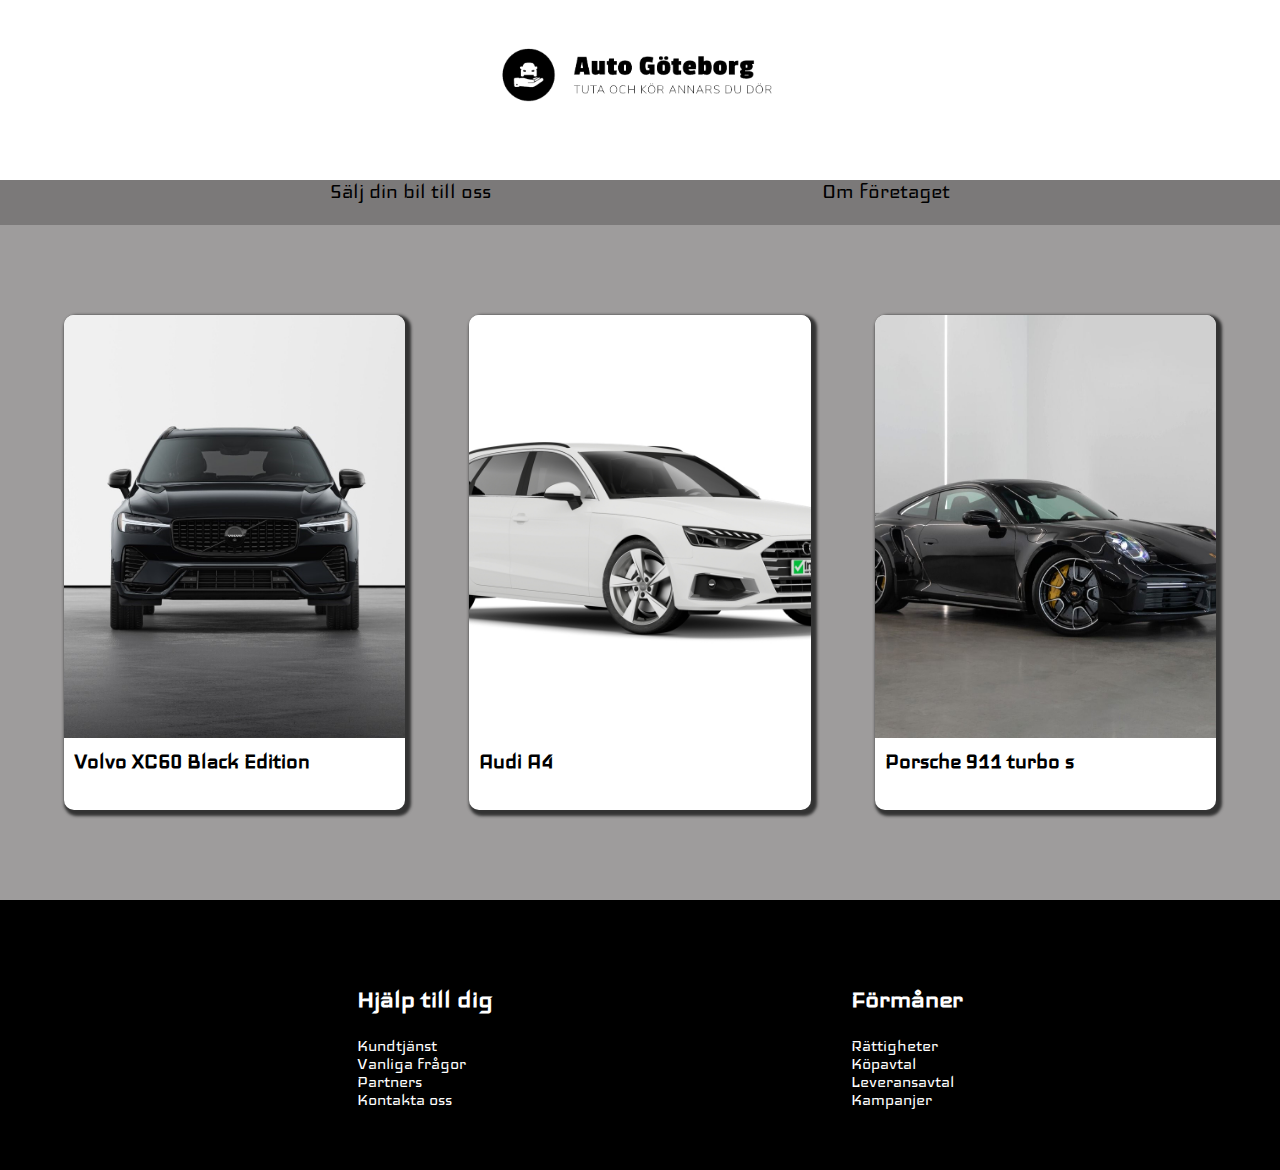
<file: index.html>
<!DOCTYPE html>
<html lang="sv">

<head>
  <meta charset="UTF-8">
  <meta name="viewport" content="width=device-width, initial-scale=1.0">
  <title>Auto Göteborg</title>
  <link href="https://fonts.googleapis.com/icon?family=Material+Icons" rel="stylesheet">
  <link rel="stylesheet" href="css/style.css">
</head>

<body>
  <nav class="menu">
    <ul class="list">
      <li><a href="skicka-in.html">Sälj din bil till oss</a></li>
      <li><a href="info.html">Om företaget</a></li>
    </ul>
  </nav>

  <div class="fade-layer"></div>

  <div class="wrapper">
    <nav class="nav2">
      <a class="nav-klick" href="skicka-in.html">Sälj din bil till oss</a>
      <a class="nav-klick" href="info.html">Om företaget</a>
    </nav>
    <div class="menu-button">
      <i class="material-icons">menu</i>
    </div>

    <header>
      <img class="logga" src="img/logga-bil2.png" alt="logga-bil2">
    </header>

    <section>

      <div class="bil">
        <a href="/car.html"><div id="bild1"></div></a>
        <a href="/car.html"><div class="text-bild"><h2>Volvo XC60 Black Edition</h2></div></a>
      </div>

      <div class="bil">
        <a href=""><div id="bild2"></div></a>
        <a href=""><div class="text-bild"><h2>Audi A4</h2></div></a>
      </div>

      <div class="bil">
        <a href=""><div id="bild3"></div></a>
        <a href=""><div class="text-bild"><h2>Porsche 911 turbo s</h2></div></a>
      </div>

    </section>

    <footer>
      <ul>
        <li><h2 class="footer-h2">Hjälp till dig</h2></li>
        <li><a class="a-footer" href="">Kundtjänst</a></li>
        <li><a class="a-footer" href="">Vanliga frågor</a></li>
        <li><a class="a-footer" href="">Partners</a></li>
        <li><a class="a-footer" href="">Kontakta oss</a></li>
      </ul>
      <ul>
        <li><h2 class="footer-h2">Förmåner</h2></li>
        <li><a class="a-footer" href="">Rättigheter</a></li>
        <li><a class="a-footer" href="">Köpavtal</a></li>
        <li><a class="a-footer" href="">Leveransavtal</a></li>
        <li><a class="a-footer" href="">Kampanjer</a></li>
      </ul>
      
    </footer>
  </div>


  <script src="js/java.js"></script>
</body>

</html>
</file>
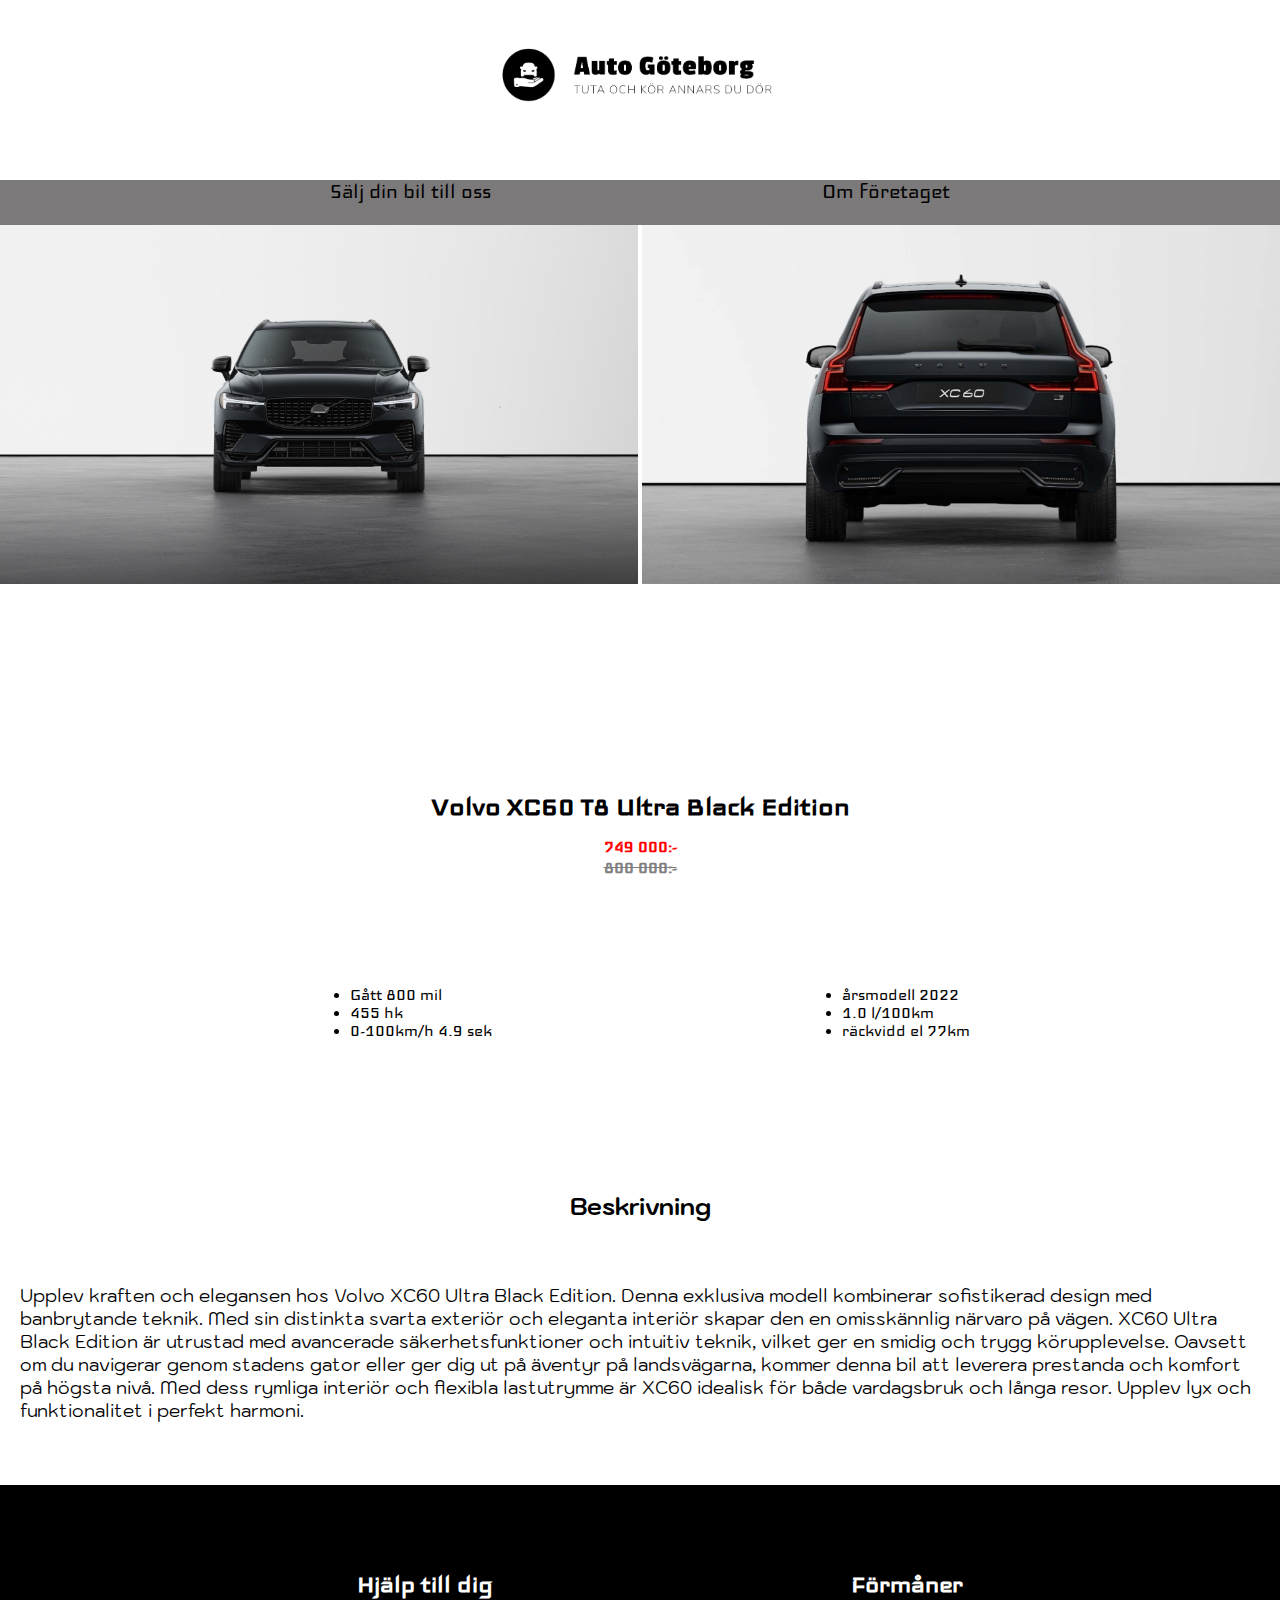
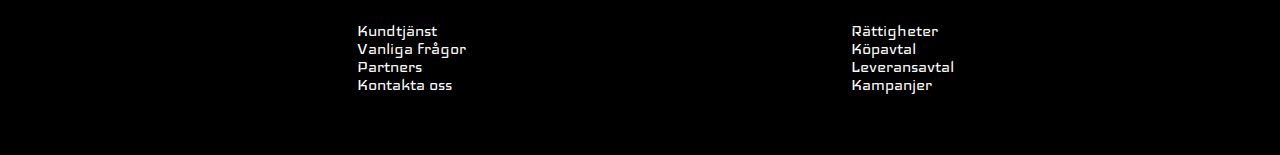
<file: car.html>
<!DOCTYPE html>
<html lang="en">

<head>
  <meta charset="UTF-8">
  <meta name="viewport" content="width=device-width, initial-scale=1.0">
  <title>Auto Göteborg</title>
  <link href="https://fonts.googleapis.com/icon?family=Material+Icons" rel="stylesheet">
  <link rel="stylesheet" href="css/style.css">
</head>

<body>
  <nav class="menu">
    <ul class="list">
      <li><a href="skicka-in.html">Sälj din bil till oss</a></li>
      <li><a href="/info.html">Om företaget</a></li>
    </ul>
  </nav>

  <div class="fade-layer"></div>

  <div class="wrapper2">
    <nav class="nav2">
      <a class="nav-klick" href="skicka-in.html">Sälj din bil till oss</a>
      <a class="nav-klick" href="info.html">Om företaget</a>
    </nav>
    <div class="menu-button">
      <i class="material-icons">menu</i>
    </div>

    <header>
      <a href="/index.html"><img class="logga" src="img/logga-bil2.png" alt="logga-bil2"></a>
    </header>
    <div class="bil-bild">
      <img id="xc60-bild" src="/img/xc60-black.jpg" alt="volvo xc60 black Edition front">
      <img id="xc60-bild2" src="/img/Volvo-XC60-2024-Black-Edition-09.jpg" alt="volvo xc60 black Edition back">
    </div>
    <section class="rubrik-bil">
      <h1 id="rubrik-bil-text">Volvo XC60 T8 Ultra Black Edition</h1>
      <h3 id="pris-nytt">749 000:-</h3>
      <h3 id="pris-gammalt">800 000:-</h3>
    </section>
    <section class="info-bil">
      <div>
        <ul>
          <li>Gått 800 mil</li>
          <li>455 hk</li>
          <li>0-100km/h 4.9 sek</li>
        </ul>
      </div>
      <div>
        <ul>
          <li>årsmodell 2022</li>
          <li>1.0 l/100km</li>
          <li>räckvidd el 77km</li>
        </ul>
      </div>
    </section>
    <section class="beskrivning-bil">
      <h2 class="rubrik-long-text">Beskrivning</h2>
      <p class="long-text">
      Upplev kraften och elegansen hos Volvo XC60 Ultra Black Edition. Denna exklusiva modell kombinerar sofistikerad design med banbrytande teknik. Med sin distinkta svarta exteriör och eleganta interiör skapar den en omisskännlig närvaro på vägen. XC60 Ultra Black Edition är utrustad med avancerade säkerhetsfunktioner och intuitiv teknik, vilket ger en smidig och trygg körupplevelse. Oavsett om du navigerar genom stadens gator eller ger dig ut på äventyr på landsvägarna, kommer denna bil att leverera prestanda och komfort på högsta nivå. Med dess rymliga interiör och flexibla lastutrymme är XC60 idealisk för både vardagsbruk och långa resor. Upplev lyx och funktionalitet i perfekt harmoni.
      </p></section>

    <footer>
      <ul>
        <li><h2 class="footer-h2">Hjälp till dig</h2></li>
        <li><a class="a-footer" href="">Kundtjänst</a></li>
        <li><a class="a-footer" href="">Vanliga frågor</a></li>
        <li><a class="a-footer" href="">Partners</a></li>
        <li><a class="a-footer" href="">Kontakta oss</a></li>
      </ul>
      <ul>
        <li><h2 class="footer-h2">Förmåner</h2></li>
        <li><a class="a-footer" href="">Rättigheter</a></li>
        <li><a class="a-footer" href="">Köpavtal</a></li>
        <li><a class="a-footer" href="">Leveransavtal</a></li>
        <li><a class="a-footer" href="">Kampanjer</a></li>
      </ul>
    </footer>
  </div>


  <script src="js/java.js"></script>
</body>

</html>
</file>
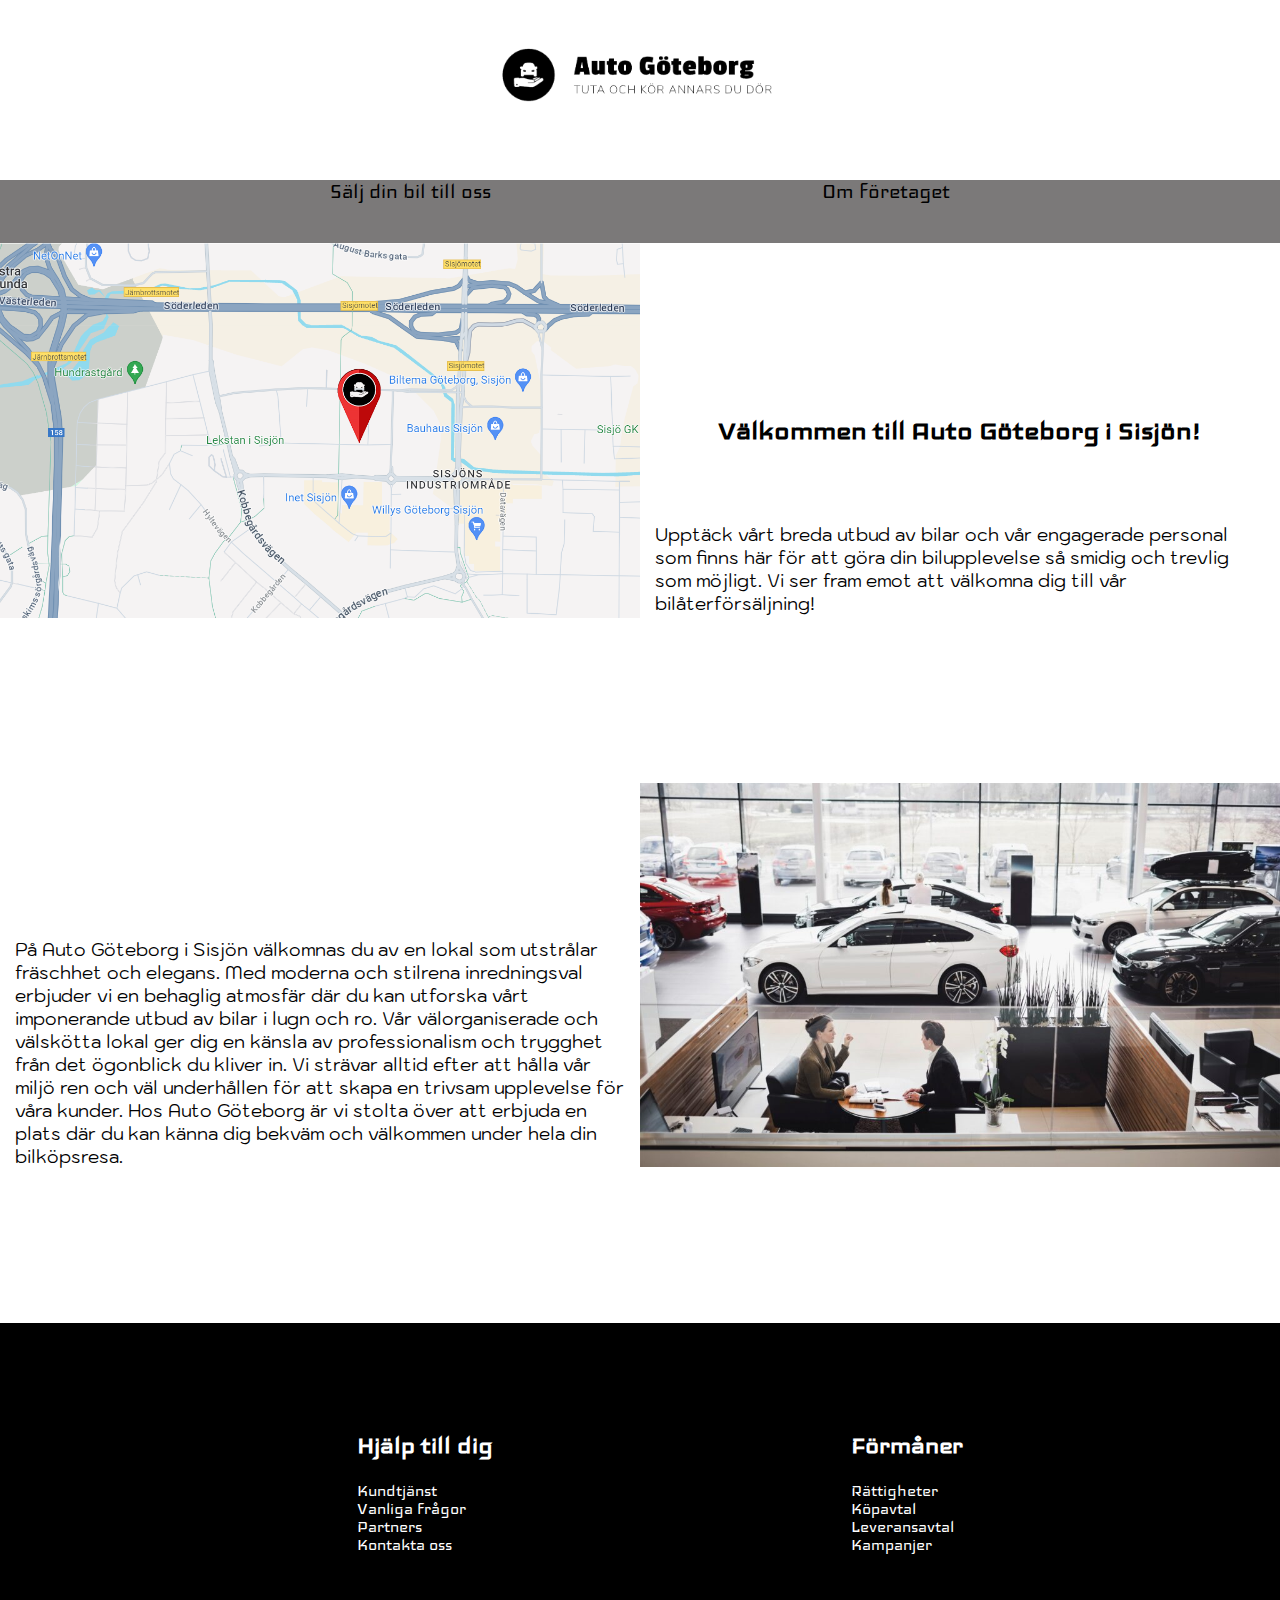
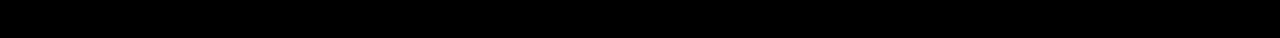
<file: info.html>
<!DOCTYPE html>
<html lang="en">

<head>
  <meta charset="UTF-8">
  <meta name="viewport" content="width=device-width, initial-scale=1.0">
  <title>Auto Göteborg</title>
  <link href="https://fonts.googleapis.com/icon?family=Material+Icons" rel="stylesheet">
  <link rel="stylesheet" href="css/style.css">
</head>

<body>
  <nav class="menu">
    <ul class="list">
      <li><a href="skicka-in.html">Sälj din bil till oss</a></li>
      <li><a href="">Om företaget</a></li>
    </ul>
  </nav>

  <div class="fade-layer"></div>

  <div class="wrapper3">
    <nav class="nav2">
      <a class="nav-klick" href="skicka-in.html">Sälj din bil till oss</a>
      <a class="nav-klick" href="">Om företaget</a>
    </nav>
    <div class="menu-button">
      <i class="material-icons">menu</i>
    </div>

    <header>
      <a href="/index.html"><img class="logga" src="img/logga-bil2.png" alt="logga-bil2"></a>
    </header>

    <div id="foretaget-bild"><img id="karta" src="img/karta-markering.png" alt="karta"></div>
    <section id="om-foretaget">
      <h1>Välkommen till Auto Göteborg i Sisjön!</h1> 
      <p id="text-info" class="long-text">Upptäck vårt breda utbud av bilar och vår engagerade personal som finns här för att göra din bilupplevelse så smidig och trevlig som möjligt. Vi ser fram emot att välkomna dig till vår bilåterförsäljning!</p>
    </section>
    <section id="lokal-info">
      <p class="long-text">
        På Auto Göteborg i Sisjön välkomnas du av en lokal som utstrålar fräschhet och elegans. Med moderna och stilrena inredningsval erbjuder vi en behaglig atmosfär där du kan utforska vårt imponerande utbud av bilar i lugn och ro. Vår välorganiserade och välskötta lokal ger dig en känsla av professionalism och trygghet från det ögonblick du kliver in. Vi strävar alltid efter att hålla vår miljö ren och väl underhållen för att skapa en trivsam upplevelse för våra kunder. Hos Auto Göteborg är vi stolta över att erbjuda en plats där du kan känna dig bekväm och välkommen under hela din bilköpsresa.</p>
    </section>
    <div id="lokal-bild"><img id="bilhandlare" src="img/bilhandlare.jpg" alt="lokal"></div>

    <footer>
      <ul>
        <li><h2 class="footer-h2">Hjälp till dig</h2></li>
        <li><a class="a-footer" href="">Kundtjänst</a></li>
        <li><a class="a-footer" href="">Vanliga frågor</a></li>
        <li><a class="a-footer" href="">Partners</a></li>
        <li><a class="a-footer" href="">Kontakta oss</a></li>
      </ul>
      <ul>
        <li><h2 class="footer-h2">Förmåner</h2></li>
        <li><a class="a-footer" href="">Rättigheter</a></li>
        <li><a class="a-footer" href="">Köpavtal</a></li>
        <li><a class="a-footer" href="">Leveransavtal</a></li>
        <li><a class="a-footer" href="">Kampanjer</a></li>
      </ul>
    </footer>
  </div>


  <script src="js/java.js"></script>
</body>

</html>
</file>
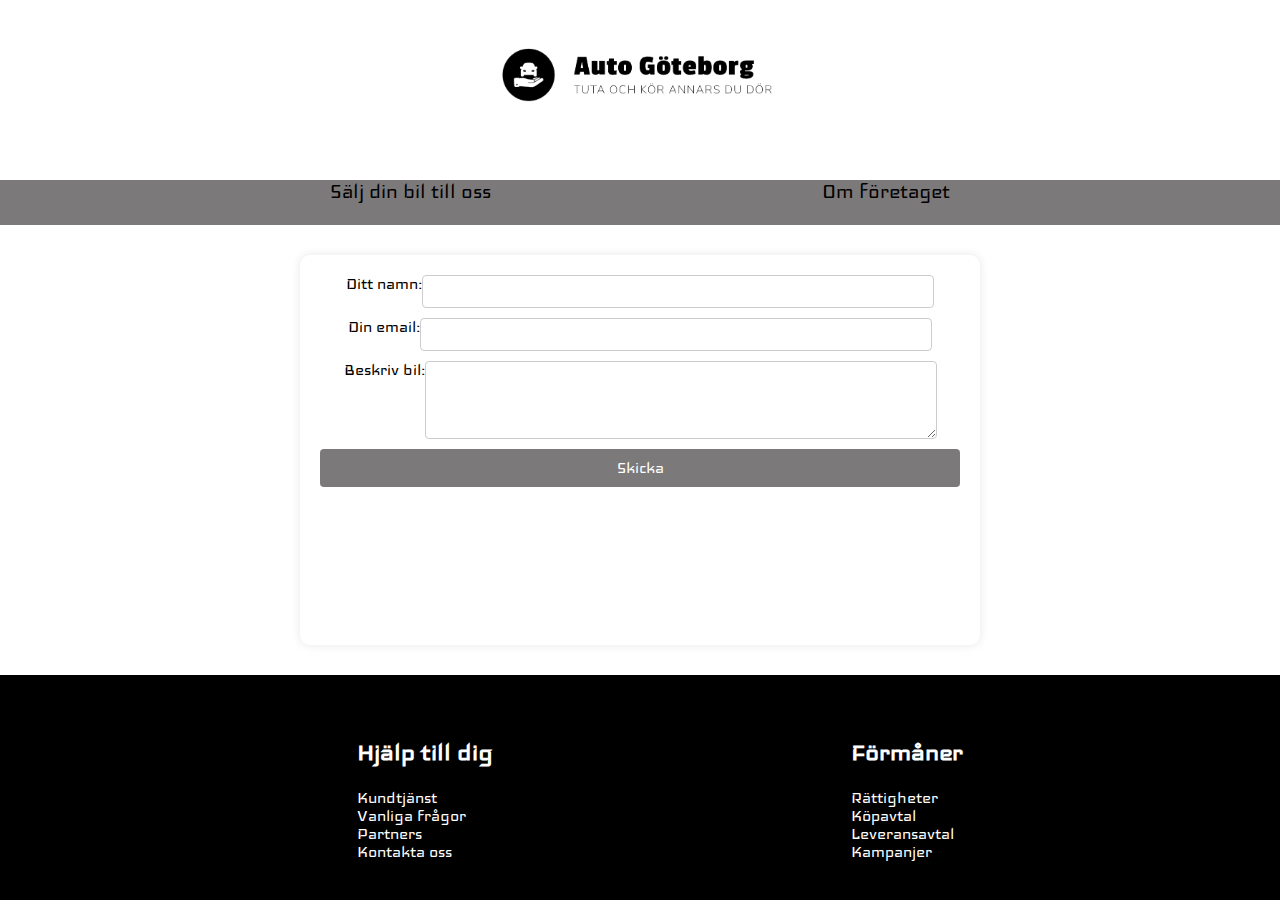
<file: skicka-in.html>
<!DOCTYPE html>
<html lang="en">

<head>
  <meta charset="UTF-8">
  <meta name="viewport" content="width=device-width, initial-scale=1.0">
  <title>Auto Göteborg</title>
  <link href="https://fonts.googleapis.com/icon?family=Material+Icons" rel="stylesheet">
  <link rel="stylesheet" href="css/style.css">
</head>

<body>
  <nav class="menu">
    <ul class="list">
      <li><a href="">Sälj din bil till oss</a></li>
      <li><a href="info.html">Om företaget</a></li>
    </ul>
  </nav>

  <div class="fade-layer"></div>

  <div class="wrapper4">
    <nav class="nav2">
      <a class="nav-klick" href="">Sälj din bil till oss</a>
      <a class="nav-klick" href="info.html">Om företaget</a>
    </nav>
    <div class="menu-button">
      <i class="material-icons">menu</i>
    </div>

    <header>
      <a href="/index.html"><img class="logga" src="img/logga-bil2.png" alt="logga-bil2"></a>
    </header>


    <div class="container">
      <form id="contactForm">
        <div class="form-group">
          <label for="name">Ditt namn:</label>
          <input type="text" id="name" name="name" required>
        </div>
        <div class="form-group">
          <label for="email">Din email:</label>
          <input type="email" id="email" name="email" required>
        </div>
        <div class="form-group">
          <label for="message">Beskriv bil:</label>
          <textarea id="message" name="message" rows="4" required></textarea>
        </div>
        <button type="submit" id="su">Skicka</button> <!-- Changed from <sendbutton> -->
      </form>
      <div id="response"></div>
    </div>



    <footer>
      <ul>
        <li><h2 class="footer-h2">Hjälp till dig</h2></li>
        <li><a class="a-footer" href="">Kundtjänst</a></li>
        <li><a class="a-footer" href="">Vanliga frågor</a></li>
        <li><a class="a-footer" href="">Partners</a></li>
        <li><a class="a-footer" href="">Kontakta oss</a></li>
      </ul>
      <ul>
        <li><h2 class="footer-h2">Förmåner</h2></li>
        <li><a class="a-footer" href="">Rättigheter</a></li>
        <li><a class="a-footer" href="">Köpavtal</a></li>
        <li><a class="a-footer" href="">Leveransavtal</a></li>
        <li><a class="a-footer" href="">Kampanjer</a></li>
      </ul>
    </footer>
  </div>


  <script src="js/java.js"></script>
</body>

</html>
</file>
<file: css/style.css>
@import url('https://fonts.googleapis.com/css2?family=Iceland&family=swap');
@import url("https://fonts.googleapis.com/css2?family=Kodchasan:ital,wght@0,200;0,300;0,400;0,500;0,600;0,700;1,200;1,300;1,400;1,500;1,600;1,700&display=swap");

body {
    margin: 0;
    padding: 0;

}

.menu {
    height: 100vh;
    width: 45vw;
    background: white;
    position: fixed;
    top: 0;
    left: -90vw;
    transition: left 0.3s;
    box-shadow: 10px 0px 21px -10px rgba(0, 0, 0, 0.75);
    z-index: 10;
}

.menu-button {
    cursor: pointer;
    display: inline;
}

.menu-button i.material-icons {
    font-size: 6rem;
}

.show {
    left: 0;
}

.fade-layer {
    position: fixed;
    top: 0;
    left: 0;
    right: 0;
    bottom: 0;
    background-color: rgba(0, 0, 0, 0.5);
    display: none;
    z-index: 5;
}

.fade-layer.visible {
    display: block;
}

@media screen and (max-width: 768px) {
    .wrapper {
        display: grid;
        grid-template-areas:
            'nv hd'
            'sc sc'
            'ft ft';
        height: 280vh;
        width: 100vw;
        margin: 0;
        grid-template-columns: 15fr 85fr;
        grid-template-rows: 10fr 230fr 40fr;
    }

    .wrapper2 {
        display: grid;
        grid-template-areas:
            'nv hd'
            'bb bb'
            'sc1 sc1'
            'sc2 sc2'
            'sc3 sc3'
            'ft ft';
        height: 195vh;
        width: 100vw;
        margin: 0;
        grid-template-columns: 15fr 85fr;
        grid-template-rows: 10fr 45fr 5fr 10fr 25fr 40fr;
    }

    .wrapper3 {
        display: grid;
        grid-template-areas:
            'nv hd'
            'db1 db1'
            'scf scf'
            'db2 db2'
            'scl scl'
            'ft ft';
        height: 170vh;
        width: 100vw;
        margin: 0;
        grid-template-columns: 15fr 85fr;
        grid-template-rows: 10fr 30fr 30fr 30fr 30fr 40fr;
    }

    #foretaget-bild {
        grid-area: db1;
        margin: 0px;
        display: flex;
        justify-content: space-around
    }

    #karta {
        height: 295px;

    }

    #om-foretaget {
        grid-area: scf;
        background-color: white;
        margin: 15px;
        display: flex;
        flex-direction: column;
    }

    #text-info {}

    #lokal-info {
        grid-area: scl;
        background-color: white;
        margin: 15px;
    }

    #lokal-bild {
        grid-area: db2;
        display: flex;
        justify-content: center;
    }

    #bilhandlare {
        height: 300px;
    }

    .form-group {
        display: flex;
        justify-content: center;
    }

    #response {
        display: flex;
        justify-content: space-evenly;
    }

    .bil-bild {
        grid-area: bb;
        background-color: white;

    }

    #xc60-bild {
        height: 280px;
    }
    #xc60-bild2{
        height: 280px;
    }

    .rubrik-bil {
        grid-area: sc1;
        background-color: white;
    }

    #rubrik-bil-text {
        font-size: x-large;
    }

    .info-bil {
        grid-area: sc2;
        background-color: white;
        display: flex;
        flex-direction: row;
    }

    .beskrivning-bil {
        grid-area: sc3;
        background-color: white;
        margin: 10px;
    }

    .menu-button {
        grid-area: nv;
        background-color: white;
    }

    header {
        grid-area: hd;
        background-color: white;
    }

    section {
        grid-area: sc;
        background-color: rgb(158, 156, 156);
        display: flex;
        justify-content: space-evenly;
        flex-direction: column;
        align-items: center;
    }

    .bil {
        background-color: white;
        height: 60vh;
        width: 90vw;
        border-radius: 10px;
        box-shadow: 3px 3px 3px 3px #333333;
    }

    #bild1 {
        background-image: url(../img/xc60-black.jpg);
        background-size: cover;
        background-position: center;
        height: 50vh;
        width: 90vw;
        border-radius: 10px 10px 0px 0px;
    }

    .text {
        background-color: white;
        height: 10vh;
        width: 90vw;
        display: flex;
        align-items: flex-end;
        justify-content: center;
        border-radius: 0px 0px 10px 10px;
    }

    h2 {
        color: black;
    }

    #bild2 {
        background-image: url(../img/audi-a4.jpg);
        background-size: cover;
        background-position: center;
        height: 50vh;
        width: 90vw;
        border-radius: 10px 10px 0px 0px;
    }

    #bild3 {
        background-image: url(../img/porshe-911.jpg);
        background-size: cover;
        background-position: center;
        height: 50vh;
        width: 90vw;
        border-radius: 10px 10px 0px 0px;
    }

    footer {
        grid-area: ft;
        background-color: rgb(0, 0, 0);
        display: flex;
        justify-content: space-evenly;
        align-items: center;
    }

    .nav2 {
        display: none;
    }

    .logga {
        height: 100px;
        margin-left: 30px;
    }

    .wrapper4 {
        display: grid;
        grid-template-areas:
            'nv hd'
            'fr fr'
            'ft ft';
        height: 100vh;
        width: 100vw;
        margin: 0;
        grid-template-columns: 15fr 85fr;
        grid-template-rows: 10fr 60fr 30fr;
    }

    label {
        display: block;
        margin-top: 30px;
    }

    input[type="text"],
    input[type="email"],

    .container {
        grid-area: fr;
        width: 80vw;
        margin: 30px auto;
        padding: 20px;
        background-color: white;
        border-radius: 5px;
        box-shadow: 0 0 10px rgba(0, 0, 0, 0.1);
        display: flex;
        flex-direction: column;
    }

    button {
        display: block;
        margin-top: 30px;
        width: 100%;
        padding: 20px;
        background-color: rgb(123, 121, 121);
        color: white;
        border: none;
        border-radius: 4px;
        cursor: pointer;
    }

    textarea {
        width: 80%;
        padding: 8px;
        margin-bottom: 10px;
        border: 2px solid black;
        border-radius: 4px;
        box-sizing: border-box;
    }

}

@media all and (min-width: 769px) {
    .wrapper {
        display: grid;
        grid-template-areas:
            'hd'
            'nv'
            'sc'
            'ft';
        height: 130vh;
        width: 100vw;
        margin: 0;
        grid-template-rows: 20fr 5fr 75fr 30fr;
    }

    .wrapper2 {
        display: grid;
        grid-template-areas:
            'hd'
            'nv'
            'bb'
            'sc1'
            'sc2'
            'sc3'
            'ft';
        height: 195vh;
        width: 100vw;
        margin: 0;
        grid-template-rows: 20fr 5fr 60fr 15fr 25fr 40fr 30fr;
    }

    .bil-bild {
        grid-area: bb;
        background-color: white;
    }

    .rubrik-bil {
        grid-area: sc1;
        background-color: white;
        display: flex;
        flex-direction: column;
    }

    h1 {}

    .info-bil {
        grid-area: sc2;
        background-color: white;
        display: flex;
        justify-content: space-evenly;
    }

    .beskrivning-bil {
        grid-area: sc3;
        background-color: white;
        margin: 20px;
        display: flex;
        flex-direction: column;
    }

    #xc60-bild {
        width: 638px;

    }

    #xc60-bild2{
        width: 638px;
    }

    .wrapper3 {
        display: grid;
        grid-template-areas:
            'hd hd'
            'nv nv'
            'db1 scf'
            'scl db2'
            'ft ft';
        height: 182vh;
        width: 100vw;
        margin: 0;
        grid-template-columns: 50fr 50fr;
        grid-template-rows: 20fr 7fr 60fr 60fr 35fr;
    }

    #foretaget-bild {
        grid-area: db1;
        margin: 0px;
        display: flex;
        justify-content: center;
    }

    #karta {
        height: 375px;
        margin: 0px;
    }

    #om-foretaget {
        grid-area: scf;
        background-color: white;
        margin: 15px;
        display: flex;
        flex-direction: column;
    }

    #text-info {
        margin-top: -80px;
    }

    #lokal-info {
        grid-area: scl;
        background-color: white;
        margin: 15px;
    }

    #lokal-bild {
        grid-area: db2;
        display: flex;
        justify-content: center;
    }

    #bilhandlare {
        height: 384px;
        margin: 0;
    }

    .wrapper4 {
        display: grid;
        grid-template-areas:
            'hd'
            'nv'
            'fr'
            'ft';
        height: 100vh;
        width: 100vw;
        margin: 0;
        grid-template-rows: 20fr 5fr 50fr 25fr;
    }

    #contactForm {
        grid-area: fr;
        display: flex;
        justify-content: space-evenly;
        flex-direction: column;
    }

    .form-group {
        display: flex;
        justify-content: center;
    }

    #response {
        display: flex;
        justify-content: space-evenly;
    }

    .nav2 {
        grid-area: nv;
        background-color: rgb(123, 121, 121);
        display: flex;
        flex-direction: row;
        justify-content: space-evenly;
    }

    header {
        grid-area: hd;
        background-color: white;
        display: flex;
        justify-content: space-evenly;
    }

    section {
        grid-area: sc;
        background-color: rgb(158, 156, 156);
        display: flex;
        justify-content: space-evenly;
        flex-direction: row;
        align-items: center;
    }

    .bil {
        background-color: white;
        height: 55vh;
        width: 26.67vw;
        border-radius: 10px;
        box-shadow: 3px 3px 3px 3px #333333;
    }

    .bil:hover {
        box-shadow: 5px 5px 5px 5px #333333;
        scale: 1.02;
        transition: 0.5s;
    }

    #bild1 {
        background-image: url(../img/xc60-black.jpg);
        background-size: cover;
        background-position: center;
        height: 47vh;
        width: 26.67vw;
        border-radius: 10px 10px 0px 0px;
    }

    .text {
        background-color: white;
        height: 8vh;
        width: 26.67vw;
        display: flex;
        align-items: flex-end;
        justify-content: center;
        border-radius: 0px 0px 10px 10px;
    }

    h2 {
        color: black;
    }

    #bild2 {
        background-image: url(../img/audi-a4.jpg);
        background-size: cover;
        background-position: center;
        height: 47vh;
        width: 26.67vw;
        border-radius: 10px 10px 0px 0px;
    }

    #bild3 {
        background-image: url(../img/porshe-911.jpg);
        background-size: cover;
        background-position: center;
        height: 47vh;
        width: 26.67vw;
        border-radius: 10px 10px 0px 0px;
    }

    footer {
        grid-area: ft;
        background-color: rgb(0, 0, 0);
        display: flex;
        justify-content: space-evenly;
        align-items: center;
    }

    .menu-button {
        display: none;
    }

    .logga {
        height: 150px;
    }

    .container {
        grid-area: fr;
        width: 50vw;
        margin: 30px auto;
        padding: 20px;
        background-color: white;
        border-radius: 10px;
        box-shadow: 0 0 10px rgba(0, 0, 0, 0.1);
        display: flex;
        flex-direction: column;
    }

    label {
        display: block;
        margin-bottom: 5px;
    }

    input[type="text"],
    input[type="email"],

    textarea {
        width: 80%;
        padding: 8px;
        margin-bottom: 10px;
        border: 1px solid #ccc;
        border-radius: 4px;
        box-sizing: border-box;
    }

    button {
        display: block;
        width: 100%;
        padding: 10px;
        background-color: rgb(123, 121, 121);
        color: white;
        border: none;
        border-radius: 4px;
        cursor: pointer;
    }

}

.a-footer {
    color: white;
}

a {
    font-family: 'Iceland';
    text-decoration: none;
    color: black;
}

a:hover {
    scale: 1.05;
    transition: 0.5s;
}

.nav-klick {
    font-size: x-large;
}

.text-bild {
    margin-left: 10px;
    margin-top: -8px;
}

p {
    font-family: 'Iceland';
    font-size: large;
}

h1 {
    font-family: 'Iceland';
    font-size: xx-large;
}

li {
    font-family: 'Iceland';
    font-size: larger;
}

label {
    font-family: 'Iceland';
    font-size: larger;
}

button {
    font-family: 'Iceland';
    font-size: larger;
}

.long-text {
    font-family: 'Kodchasan';
}

.rubrik-long-text{
    font-family: 'Kodchasan';
}

button:hover {
    background-color: rgb(86, 85, 85);
}

.footer-h2{
    color: white;

}

#pris-nytt{
    font-family: 'Iceland';
    margin-top: -10px;
    color: red;
}

#pris-gammalt{
    text-decoration: line-through;
    font-family: 'Iceland';
    margin-top: -20px;
    color: grey;
}
</file>
